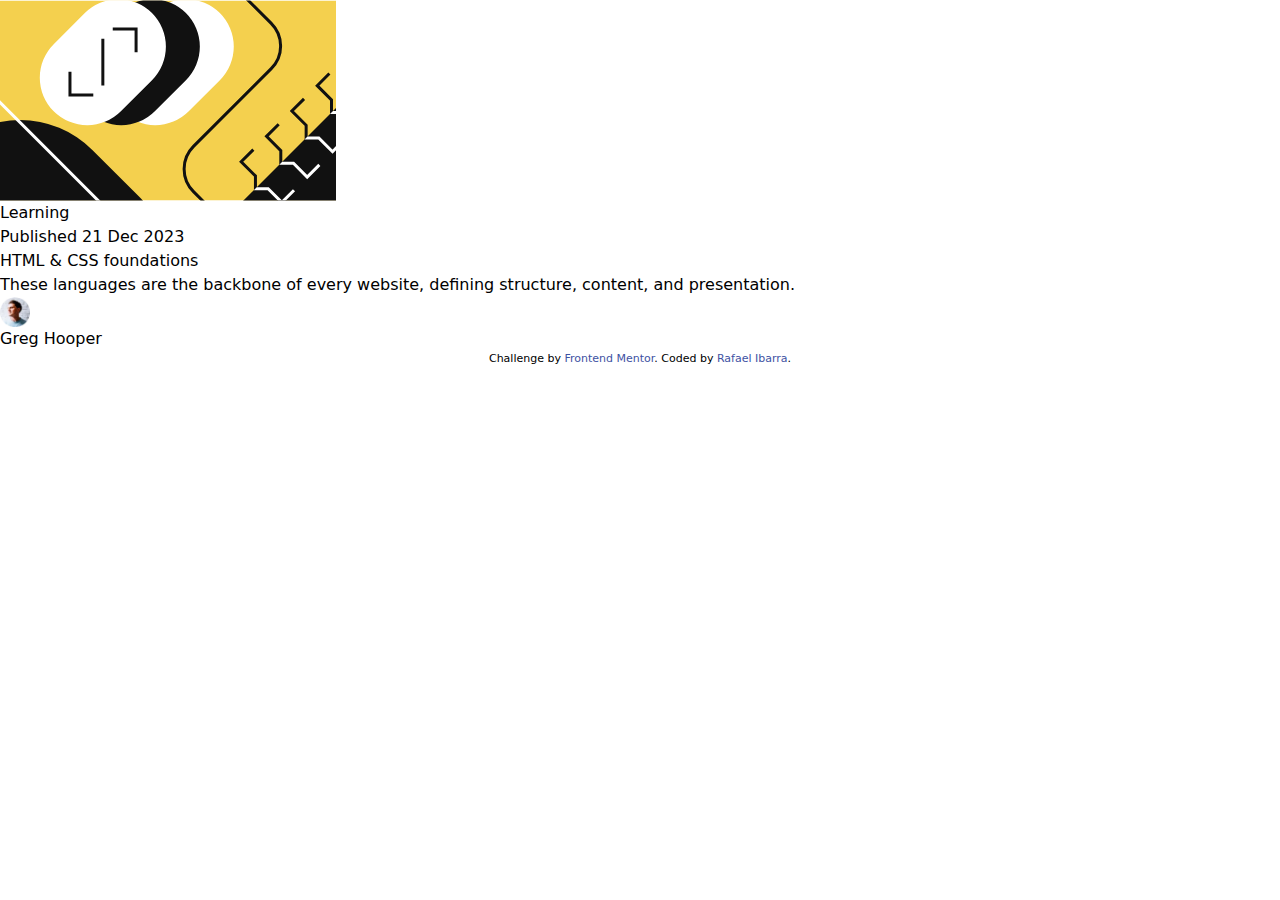
<file: index.html>
<!DOCTYPE html>
<html lang="en">
<head>
  <meta charset="UTF-8">
  <meta name="viewport" content="width=device-width, initial-scale=1.0"> <!-- displays site properly based on user's device -->

  <link rel="icon" type="image/png" sizes="32x32" href="./assets/images/favicon-32x32.png">
  <link href="./output.css" rel="stylesheet">
  <title>Frontend Mentor | Blog preview card</title>
  <link rel="preconnect" href="https://fonts.googleapis.com">
  <link rel="preconnect" href="https://fonts.gstatic.com" crossorigin>
  <link href="https://fonts.googleapis.com/css2?family=Figtree:ital,wght@0,300..900;1,300..900&display=swap" rel="stylesheet">
  <!-- Feel free to remove these styles or customise in your own stylesheet 👍 -->
  <style>
    .attribution { font-size: 11px; text-align: center; }
    .attribution a { color: hsl(228, 45%, 44%); }
  </style>
</head>
<body >
  <main class = "bg-Yellow min-h-screen flex items-center justify-center">
    <article class="bg-White w-[320px] rounded-lg shadow-[10px_10px_0px_rgba(0,0,0,1)]">
      <figure class="m-[15px] rounded-lg overflow-hidden">
        <img src= "../assets/images/illustration-article.svg" alt="illustration">
      </figure>
      <section class="m-[15px]">
        <p class="font-figtree text-bold mt-1 mb-1 bg-Yellow inline-block px-4 py-1.5 rounded-lg text-gray-950 font-figtree font-[800] text-[16px]">Learning</p>
        <p class="mt-1 mb-1 font-figtree font-[500] text-[16px]">Published 21 Dec 2023</p>
        <h1 class="inline-block pl-0.5 pr-0.5 mt-2 mb-2 text-gray-950 font-figtree font-[800] text-[16px]  hover:text-Yellow  focus:outline-none focus:ring-1 focus:ring-black   inline-block cursor-pointer px-1" tabindex= "0">HTML & CSS foundations</h1> 
        <p class="mt-2 mb-2 text-gray-500 font-figtree font-[500] text-[14px]">These languages are the backbone of every website, defining structure, content, and presentation.</p>
        <div class="flex items-center gap-x-3 mt-3 mb-2">
          <figure > 
            <img src="../assets/images/image-avatar.webp" alt="avatar" width="30" height="30">
          </figure>
          <h6 class="mt-1 mb-1 text-gray-950 font-figtree font-[800] text-[14px]">Greg Hooper</h6>
        </div>
      </section>
    </article>
  </main>

  
  
  <div class="attribution">
    Challenge by <a href="https://www.frontendmentor.io?ref=challenge" target="_blank">Frontend Mentor</a>. 
    Coded by <a href="#">Rafael Ibarra</a>.
  </div>
</body>
</html>
</file>
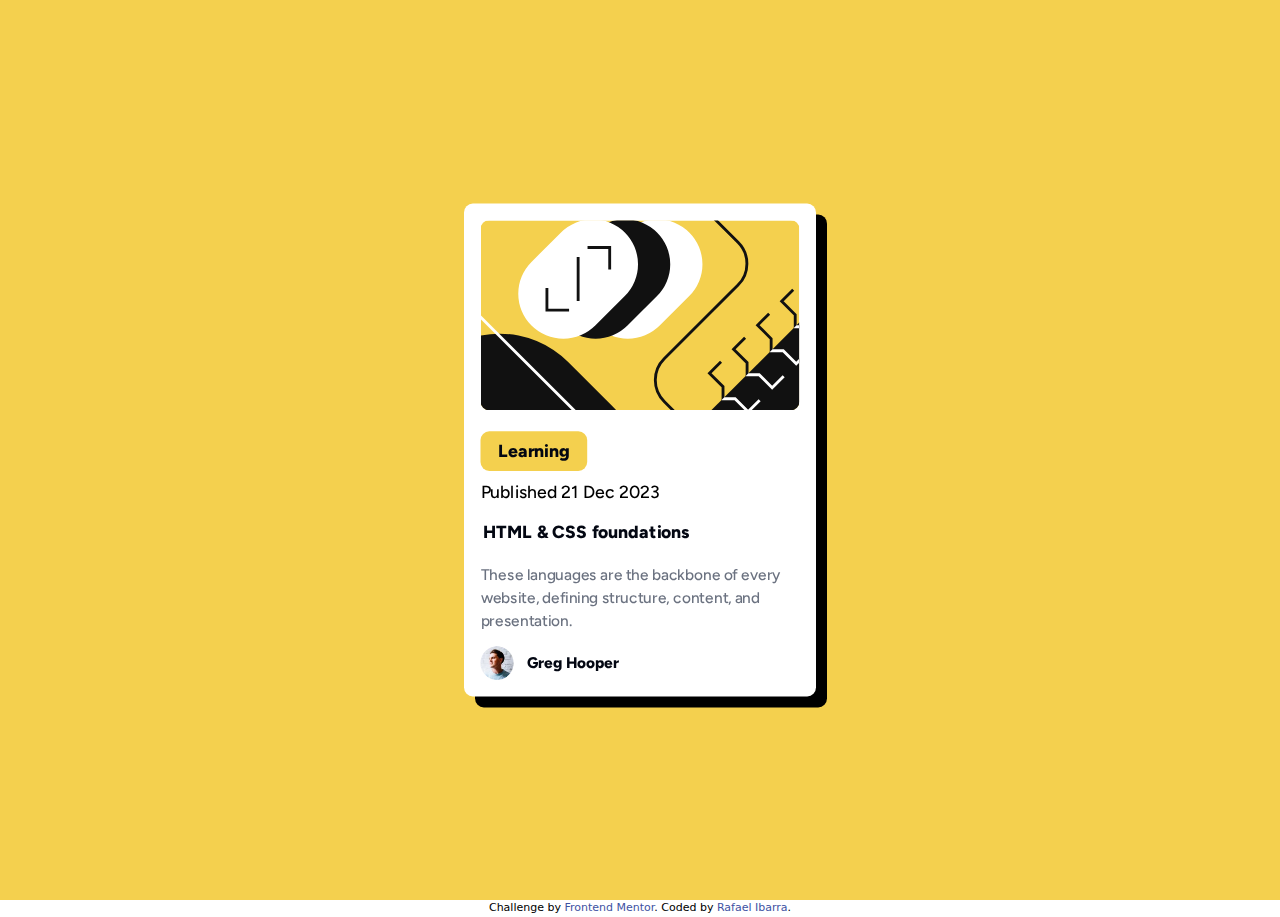
<file: src/index.html>
<!DOCTYPE html>
<html lang="en">
<head>
  <meta charset="UTF-8">
  <meta name="viewport" content="width=device-width, initial-scale=1.0"> <!-- displays site properly based on user's device -->

  <link rel="icon" type="image/png" sizes="32x32" href="./assets/images/favicon-32x32.png">
  <link href="./output.css" rel="stylesheet">
  <title>Frontend Mentor | Blog preview card</title>
  <link rel="preconnect" href="https://fonts.googleapis.com">
  <link rel="preconnect" href="https://fonts.gstatic.com" crossorigin>
  <link href="https://fonts.googleapis.com/css2?family=Figtree:ital,wght@0,300..900;1,300..900&display=swap" rel="stylesheet">
  <!-- Feel free to remove these styles or customise in your own stylesheet 👍 -->
  <style>
    .attribution { font-size: 11px; text-align: center; }
    .attribution a { color: hsl(228, 45%, 44%); }
  </style>
</head>
<body >
  <main class = "bg-Yellow min-h-screen flex items-center justify-center">
    <article class="bg-White w-[320px] rounded-lg shadow-[10px_10px_0px_rgba(0,0,0,1)]  scale-110">
      <figure class="m-[15px] rounded-lg overflow-hidden">
        <img src= "./illustration-article.svg" alt="illustration">
      </figure>
      <section class="m-[15px]">
        <p class="font-figtree text-bold mt-1 mb-1 bg-Yellow inline-block px-4 py-1.5 rounded-lg text-gray-950 font-figtree font-[800] text-[16px]">Learning</p>
        <p class="mt-1 mb-1 font-figtree font-[500] text-[16px]">Published 21 Dec 2023</p>
        <h1 class="inline-block pl-0.5 pr-0.5 mt-2 mb-2 text-gray-950 font-figtree font-[800] text-[16px]  hover:text-Yellow  focus:outline-none focus:ring-1 focus:ring-black   inline-block cursor-pointer px-1" tabindex= "0">HTML & CSS foundations</h1> 
        <p class="mt-2 mb-2 text-gray-500 font-figtree font-[500] text-[14px]">These languages are the backbone of every website, defining structure, content, and presentation.</p>
        <div class="flex items-center gap-x-3 mt-3 mb-2">
          <figure> 
            <img src="./image-avatar.webp" alt="avatar" width="30" height="30">
          </figure>
          <h class="mt-1 mb-1 text-gray-950 font-figtree font-[800] text-[14px]">Greg Hooper</h6>
        </div>
      </section>
    </article>
  </main>

  
  
  <div class="attribution">
    Challenge by <a href="https://www.frontendmentor.io?ref=challenge" target="_blank">Frontend Mentor</a>. 
    Coded by <a href="#">Rafael Ibarra</a>.
  </div>
</body>
</html>
</file>
<file: output.css>
*, ::before, ::after {
  --tw-border-spacing-x: 0;
  --tw-border-spacing-y: 0;
  --tw-translate-x: 0;
  --tw-translate-y: 0;
  --tw-rotate: 0;
  --tw-skew-x: 0;
  --tw-skew-y: 0;
  --tw-scale-x: 1;
  --tw-scale-y: 1;
  --tw-pan-x:  ;
  --tw-pan-y:  ;
  --tw-pinch-zoom:  ;
  --tw-scroll-snap-strictness: proximity;
  --tw-gradient-from-position:  ;
  --tw-gradient-via-position:  ;
  --tw-gradient-to-position:  ;
  --tw-ordinal:  ;
  --tw-slashed-zero:  ;
  --tw-numeric-figure:  ;
  --tw-numeric-spacing:  ;
  --tw-numeric-fraction:  ;
  --tw-ring-inset:  ;
  --tw-ring-offset-width: 0px;
  --tw-ring-offset-color: #fff;
  --tw-ring-color: rgb(59 130 246 / 0.5);
  --tw-ring-offset-shadow: 0 0 #0000;
  --tw-ring-shadow: 0 0 #0000;
  --tw-shadow: 0 0 #0000;
  --tw-shadow-colored: 0 0 #0000;
  --tw-blur:  ;
  --tw-brightness:  ;
  --tw-contrast:  ;
  --tw-grayscale:  ;
  --tw-hue-rotate:  ;
  --tw-invert:  ;
  --tw-saturate:  ;
  --tw-sepia:  ;
  --tw-drop-shadow:  ;
  --tw-backdrop-blur:  ;
  --tw-backdrop-brightness:  ;
  --tw-backdrop-contrast:  ;
  --tw-backdrop-grayscale:  ;
  --tw-backdrop-hue-rotate:  ;
  --tw-backdrop-invert:  ;
  --tw-backdrop-opacity:  ;
  --tw-backdrop-saturate:  ;
  --tw-backdrop-sepia:  ;
  --tw-contain-size:  ;
  --tw-contain-layout:  ;
  --tw-contain-paint:  ;
  --tw-contain-style:  ;
}

::backdrop {
  --tw-border-spacing-x: 0;
  --tw-border-spacing-y: 0;
  --tw-translate-x: 0;
  --tw-translate-y: 0;
  --tw-rotate: 0;
  --tw-skew-x: 0;
  --tw-skew-y: 0;
  --tw-scale-x: 1;
  --tw-scale-y: 1;
  --tw-pan-x:  ;
  --tw-pan-y:  ;
  --tw-pinch-zoom:  ;
  --tw-scroll-snap-strictness: proximity;
  --tw-gradient-from-position:  ;
  --tw-gradient-via-position:  ;
  --tw-gradient-to-position:  ;
  --tw-ordinal:  ;
  --tw-slashed-zero:  ;
  --tw-numeric-figure:  ;
  --tw-numeric-spacing:  ;
  --tw-numeric-fraction:  ;
  --tw-ring-inset:  ;
  --tw-ring-offset-width: 0px;
  --tw-ring-offset-color: #fff;
  --tw-ring-color: rgb(59 130 246 / 0.5);
  --tw-ring-offset-shadow: 0 0 #0000;
  --tw-ring-shadow: 0 0 #0000;
  --tw-shadow: 0 0 #0000;
  --tw-shadow-colored: 0 0 #0000;
  --tw-blur:  ;
  --tw-brightness:  ;
  --tw-contrast:  ;
  --tw-grayscale:  ;
  --tw-hue-rotate:  ;
  --tw-invert:  ;
  --tw-saturate:  ;
  --tw-sepia:  ;
  --tw-drop-shadow:  ;
  --tw-backdrop-blur:  ;
  --tw-backdrop-brightness:  ;
  --tw-backdrop-contrast:  ;
  --tw-backdrop-grayscale:  ;
  --tw-backdrop-hue-rotate:  ;
  --tw-backdrop-invert:  ;
  --tw-backdrop-opacity:  ;
  --tw-backdrop-saturate:  ;
  --tw-backdrop-sepia:  ;
  --tw-contain-size:  ;
  --tw-contain-layout:  ;
  --tw-contain-paint:  ;
  --tw-contain-style:  ;
}

/*
! tailwindcss v3.4.13 | MIT License | https://tailwindcss.com
*/

/*
1. Prevent padding and border from affecting element width. (https://github.com/mozdevs/cssremedy/issues/4)
2. Allow adding a border to an element by just adding a border-width. (https://github.com/tailwindcss/tailwindcss/pull/116)
*/

*,
::before,
::after {
  box-sizing: border-box;
  /* 1 */
  border-width: 0;
  /* 2 */
  border-style: solid;
  /* 2 */
  border-color: #e5e7eb;
  /* 2 */
}

::before,
::after {
  --tw-content: '';
}

/*
1. Use a consistent sensible line-height in all browsers.
2. Prevent adjustments of font size after orientation changes in iOS.
3. Use a more readable tab size.
4. Use the user's configured `sans` font-family by default.
5. Use the user's configured `sans` font-feature-settings by default.
6. Use the user's configured `sans` font-variation-settings by default.
7. Disable tap highlights on iOS
*/

html,
:host {
  line-height: 1.5;
  /* 1 */
  -webkit-text-size-adjust: 100%;
  /* 2 */
  -moz-tab-size: 4;
  /* 3 */
  -o-tab-size: 4;
     tab-size: 4;
  /* 3 */
  font-family: ui-sans-serif, system-ui, sans-serif, "Apple Color Emoji", "Segoe UI Emoji", "Segoe UI Symbol", "Noto Color Emoji";
  /* 4 */
  font-feature-settings: normal;
  /* 5 */
  font-variation-settings: normal;
  /* 6 */
  -webkit-tap-highlight-color: transparent;
  /* 7 */
}

/*
1. Remove the margin in all browsers.
2. Inherit line-height from `html` so users can set them as a class directly on the `html` element.
*/

body {
  margin: 0;
  /* 1 */
  line-height: inherit;
  /* 2 */
}

/*
1. Add the correct height in Firefox.
2. Correct the inheritance of border color in Firefox. (https://bugzilla.mozilla.org/show_bug.cgi?id=190655)
3. Ensure horizontal rules are visible by default.
*/

hr {
  height: 0;
  /* 1 */
  color: inherit;
  /* 2 */
  border-top-width: 1px;
  /* 3 */
}

/*
Add the correct text decoration in Chrome, Edge, and Safari.
*/

abbr:where([title]) {
  -webkit-text-decoration: underline dotted;
          text-decoration: underline dotted;
}

/*
Remove the default font size and weight for headings.
*/

h1,
h2,
h3,
h4,
h5,
h6 {
  font-size: inherit;
  font-weight: inherit;
}

/*
Reset links to optimize for opt-in styling instead of opt-out.
*/

a {
  color: inherit;
  text-decoration: inherit;
}

/*
Add the correct font weight in Edge and Safari.
*/

b,
strong {
  font-weight: bolder;
}

/*
1. Use the user's configured `mono` font-family by default.
2. Use the user's configured `mono` font-feature-settings by default.
3. Use the user's configured `mono` font-variation-settings by default.
4. Correct the odd `em` font sizing in all browsers.
*/

code,
kbd,
samp,
pre {
  font-family: ui-monospace, SFMono-Regular, Menlo, Monaco, Consolas, "Liberation Mono", "Courier New", monospace;
  /* 1 */
  font-feature-settings: normal;
  /* 2 */
  font-variation-settings: normal;
  /* 3 */
  font-size: 1em;
  /* 4 */
}

/*
Add the correct font size in all browsers.
*/

small {
  font-size: 80%;
}

/*
Prevent `sub` and `sup` elements from affecting the line height in all browsers.
*/

sub,
sup {
  font-size: 75%;
  line-height: 0;
  position: relative;
  vertical-align: baseline;
}

sub {
  bottom: -0.25em;
}

sup {
  top: -0.5em;
}

/*
1. Remove text indentation from table contents in Chrome and Safari. (https://bugs.chromium.org/p/chromium/issues/detail?id=999088, https://bugs.webkit.org/show_bug.cgi?id=201297)
2. Correct table border color inheritance in all Chrome and Safari. (https://bugs.chromium.org/p/chromium/issues/detail?id=935729, https://bugs.webkit.org/show_bug.cgi?id=195016)
3. Remove gaps between table borders by default.
*/

table {
  text-indent: 0;
  /* 1 */
  border-color: inherit;
  /* 2 */
  border-collapse: collapse;
  /* 3 */
}

/*
1. Change the font styles in all browsers.
2. Remove the margin in Firefox and Safari.
3. Remove default padding in all browsers.
*/

button,
input,
optgroup,
select,
textarea {
  font-family: inherit;
  /* 1 */
  font-feature-settings: inherit;
  /* 1 */
  font-variation-settings: inherit;
  /* 1 */
  font-size: 100%;
  /* 1 */
  font-weight: inherit;
  /* 1 */
  line-height: inherit;
  /* 1 */
  letter-spacing: inherit;
  /* 1 */
  color: inherit;
  /* 1 */
  margin: 0;
  /* 2 */
  padding: 0;
  /* 3 */
}

/*
Remove the inheritance of text transform in Edge and Firefox.
*/

button,
select {
  text-transform: none;
}

/*
1. Correct the inability to style clickable types in iOS and Safari.
2. Remove default button styles.
*/

button,
input:where([type='button']),
input:where([type='reset']),
input:where([type='submit']) {
  -webkit-appearance: button;
  /* 1 */
  background-color: transparent;
  /* 2 */
  background-image: none;
  /* 2 */
}

/*
Use the modern Firefox focus style for all focusable elements.
*/

:-moz-focusring {
  outline: auto;
}

/*
Remove the additional `:invalid` styles in Firefox. (https://github.com/mozilla/gecko-dev/blob/2f9eacd9d3d995c937b4251a5557d95d494c9be1/layout/style/res/forms.css#L728-L737)
*/

:-moz-ui-invalid {
  box-shadow: none;
}

/*
Add the correct vertical alignment in Chrome and Firefox.
*/

progress {
  vertical-align: baseline;
}

/*
Correct the cursor style of increment and decrement buttons in Safari.
*/

::-webkit-inner-spin-button,
::-webkit-outer-spin-button {
  height: auto;
}

/*
1. Correct the odd appearance in Chrome and Safari.
2. Correct the outline style in Safari.
*/

[type='search'] {
  -webkit-appearance: textfield;
  /* 1 */
  outline-offset: -2px;
  /* 2 */
}

/*
Remove the inner padding in Chrome and Safari on macOS.
*/

::-webkit-search-decoration {
  -webkit-appearance: none;
}

/*
1. Correct the inability to style clickable types in iOS and Safari.
2. Change font properties to `inherit` in Safari.
*/

::-webkit-file-upload-button {
  -webkit-appearance: button;
  /* 1 */
  font: inherit;
  /* 2 */
}

/*
Add the correct display in Chrome and Safari.
*/

summary {
  display: list-item;
}

/*
Removes the default spacing and border for appropriate elements.
*/

blockquote,
dl,
dd,
h1,
h2,
h3,
h4,
h5,
h6,
hr,
figure,
p,
pre {
  margin: 0;
}

fieldset {
  margin: 0;
  padding: 0;
}

legend {
  padding: 0;
}

ol,
ul,
menu {
  list-style: none;
  margin: 0;
  padding: 0;
}

/*
Reset default styling for dialogs.
*/

dialog {
  padding: 0;
}

/*
Prevent resizing textareas horizontally by default.
*/

textarea {
  resize: vertical;
}

/*
1. Reset the default placeholder opacity in Firefox. (https://github.com/tailwindlabs/tailwindcss/issues/3300)
2. Set the default placeholder color to the user's configured gray 400 color.
*/

input::-moz-placeholder, textarea::-moz-placeholder {
  opacity: 1;
  /* 1 */
  color: #9ca3af;
  /* 2 */
}

input::placeholder,
textarea::placeholder {
  opacity: 1;
  /* 1 */
  color: #9ca3af;
  /* 2 */
}

/*
Set the default cursor for buttons.
*/

button,
[role="button"] {
  cursor: pointer;
}

/*
Make sure disabled buttons don't get the pointer cursor.
*/

:disabled {
  cursor: default;
}

/*
1. Make replaced elements `display: block` by default. (https://github.com/mozdevs/cssremedy/issues/14)
2. Add `vertical-align: middle` to align replaced elements more sensibly by default. (https://github.com/jensimmons/cssremedy/issues/14#issuecomment-634934210)
   This can trigger a poorly considered lint error in some tools but is included by design.
*/

img,
svg,
video,
canvas,
audio,
iframe,
embed,
object {
  display: block;
  /* 1 */
  vertical-align: middle;
  /* 2 */
}

/*
Constrain images and videos to the parent width and preserve their intrinsic aspect ratio. (https://github.com/mozdevs/cssremedy/issues/14)
*/

img,
video {
  max-width: 100%;
  height: auto;
}

/* Make elements with the HTML hidden attribute stay hidden by default */

[hidden] {
  display: none;
}
</file>
<file: src/output.css>
*, ::before, ::after {
  --tw-border-spacing-x: 0;
  --tw-border-spacing-y: 0;
  --tw-translate-x: 0;
  --tw-translate-y: 0;
  --tw-rotate: 0;
  --tw-skew-x: 0;
  --tw-skew-y: 0;
  --tw-scale-x: 1;
  --tw-scale-y: 1;
  --tw-pan-x:  ;
  --tw-pan-y:  ;
  --tw-pinch-zoom:  ;
  --tw-scroll-snap-strictness: proximity;
  --tw-gradient-from-position:  ;
  --tw-gradient-via-position:  ;
  --tw-gradient-to-position:  ;
  --tw-ordinal:  ;
  --tw-slashed-zero:  ;
  --tw-numeric-figure:  ;
  --tw-numeric-spacing:  ;
  --tw-numeric-fraction:  ;
  --tw-ring-inset:  ;
  --tw-ring-offset-width: 0px;
  --tw-ring-offset-color: #fff;
  --tw-ring-color: rgb(59 130 246 / 0.5);
  --tw-ring-offset-shadow: 0 0 #0000;
  --tw-ring-shadow: 0 0 #0000;
  --tw-shadow: 0 0 #0000;
  --tw-shadow-colored: 0 0 #0000;
  --tw-blur:  ;
  --tw-brightness:  ;
  --tw-contrast:  ;
  --tw-grayscale:  ;
  --tw-hue-rotate:  ;
  --tw-invert:  ;
  --tw-saturate:  ;
  --tw-sepia:  ;
  --tw-drop-shadow:  ;
  --tw-backdrop-blur:  ;
  --tw-backdrop-brightness:  ;
  --tw-backdrop-contrast:  ;
  --tw-backdrop-grayscale:  ;
  --tw-backdrop-hue-rotate:  ;
  --tw-backdrop-invert:  ;
  --tw-backdrop-opacity:  ;
  --tw-backdrop-saturate:  ;
  --tw-backdrop-sepia:  ;
  --tw-contain-size:  ;
  --tw-contain-layout:  ;
  --tw-contain-paint:  ;
  --tw-contain-style:  ;
}

::backdrop {
  --tw-border-spacing-x: 0;
  --tw-border-spacing-y: 0;
  --tw-translate-x: 0;
  --tw-translate-y: 0;
  --tw-rotate: 0;
  --tw-skew-x: 0;
  --tw-skew-y: 0;
  --tw-scale-x: 1;
  --tw-scale-y: 1;
  --tw-pan-x:  ;
  --tw-pan-y:  ;
  --tw-pinch-zoom:  ;
  --tw-scroll-snap-strictness: proximity;
  --tw-gradient-from-position:  ;
  --tw-gradient-via-position:  ;
  --tw-gradient-to-position:  ;
  --tw-ordinal:  ;
  --tw-slashed-zero:  ;
  --tw-numeric-figure:  ;
  --tw-numeric-spacing:  ;
  --tw-numeric-fraction:  ;
  --tw-ring-inset:  ;
  --tw-ring-offset-width: 0px;
  --tw-ring-offset-color: #fff;
  --tw-ring-color: rgb(59 130 246 / 0.5);
  --tw-ring-offset-shadow: 0 0 #0000;
  --tw-ring-shadow: 0 0 #0000;
  --tw-shadow: 0 0 #0000;
  --tw-shadow-colored: 0 0 #0000;
  --tw-blur:  ;
  --tw-brightness:  ;
  --tw-contrast:  ;
  --tw-grayscale:  ;
  --tw-hue-rotate:  ;
  --tw-invert:  ;
  --tw-saturate:  ;
  --tw-sepia:  ;
  --tw-drop-shadow:  ;
  --tw-backdrop-blur:  ;
  --tw-backdrop-brightness:  ;
  --tw-backdrop-contrast:  ;
  --tw-backdrop-grayscale:  ;
  --tw-backdrop-hue-rotate:  ;
  --tw-backdrop-invert:  ;
  --tw-backdrop-opacity:  ;
  --tw-backdrop-saturate:  ;
  --tw-backdrop-sepia:  ;
  --tw-contain-size:  ;
  --tw-contain-layout:  ;
  --tw-contain-paint:  ;
  --tw-contain-style:  ;
}

/*
! tailwindcss v3.4.13 | MIT License | https://tailwindcss.com
*/

/*
1. Prevent padding and border from affecting element width. (https://github.com/mozdevs/cssremedy/issues/4)
2. Allow adding a border to an element by just adding a border-width. (https://github.com/tailwindcss/tailwindcss/pull/116)
*/

*,
::before,
::after {
  box-sizing: border-box;
  /* 1 */
  border-width: 0;
  /* 2 */
  border-style: solid;
  /* 2 */
  border-color: #e5e7eb;
  /* 2 */
}

::before,
::after {
  --tw-content: '';
}

/*
1. Use a consistent sensible line-height in all browsers.
2. Prevent adjustments of font size after orientation changes in iOS.
3. Use a more readable tab size.
4. Use the user's configured `sans` font-family by default.
5. Use the user's configured `sans` font-feature-settings by default.
6. Use the user's configured `sans` font-variation-settings by default.
7. Disable tap highlights on iOS
*/

html,
:host {
  line-height: 1.5;
  /* 1 */
  -webkit-text-size-adjust: 100%;
  /* 2 */
  -moz-tab-size: 4;
  /* 3 */
  -o-tab-size: 4;
     tab-size: 4;
  /* 3 */
  font-family: ui-sans-serif, system-ui, sans-serif, "Apple Color Emoji", "Segoe UI Emoji", "Segoe UI Symbol", "Noto Color Emoji";
  /* 4 */
  font-feature-settings: normal;
  /* 5 */
  font-variation-settings: normal;
  /* 6 */
  -webkit-tap-highlight-color: transparent;
  /* 7 */
}

/*
1. Remove the margin in all browsers.
2. Inherit line-height from `html` so users can set them as a class directly on the `html` element.
*/

body {
  margin: 0;
  /* 1 */
  line-height: inherit;
  /* 2 */
}

/*
1. Add the correct height in Firefox.
2. Correct the inheritance of border color in Firefox. (https://bugzilla.mozilla.org/show_bug.cgi?id=190655)
3. Ensure horizontal rules are visible by default.
*/

hr {
  height: 0;
  /* 1 */
  color: inherit;
  /* 2 */
  border-top-width: 1px;
  /* 3 */
}

/*
Add the correct text decoration in Chrome, Edge, and Safari.
*/

abbr:where([title]) {
  -webkit-text-decoration: underline dotted;
          text-decoration: underline dotted;
}

/*
Remove the default font size and weight for headings.
*/

h1,
h2,
h3,
h4,
h5,
h6 {
  font-size: inherit;
  font-weight: inherit;
}

/*
Reset links to optimize for opt-in styling instead of opt-out.
*/

a {
  color: inherit;
  text-decoration: inherit;
}

/*
Add the correct font weight in Edge and Safari.
*/

b,
strong {
  font-weight: bolder;
}

/*
1. Use the user's configured `mono` font-family by default.
2. Use the user's configured `mono` font-feature-settings by default.
3. Use the user's configured `mono` font-variation-settings by default.
4. Correct the odd `em` font sizing in all browsers.
*/

code,
kbd,
samp,
pre {
  font-family: ui-monospace, SFMono-Regular, Menlo, Monaco, Consolas, "Liberation Mono", "Courier New", monospace;
  /* 1 */
  font-feature-settings: normal;
  /* 2 */
  font-variation-settings: normal;
  /* 3 */
  font-size: 1em;
  /* 4 */
}

/*
Add the correct font size in all browsers.
*/

small {
  font-size: 80%;
}

/*
Prevent `sub` and `sup` elements from affecting the line height in all browsers.
*/

sub,
sup {
  font-size: 75%;
  line-height: 0;
  position: relative;
  vertical-align: baseline;
}

sub {
  bottom: -0.25em;
}

sup {
  top: -0.5em;
}

/*
1. Remove text indentation from table contents in Chrome and Safari. (https://bugs.chromium.org/p/chromium/issues/detail?id=999088, https://bugs.webkit.org/show_bug.cgi?id=201297)
2. Correct table border color inheritance in all Chrome and Safari. (https://bugs.chromium.org/p/chromium/issues/detail?id=935729, https://bugs.webkit.org/show_bug.cgi?id=195016)
3. Remove gaps between table borders by default.
*/

table {
  text-indent: 0;
  /* 1 */
  border-color: inherit;
  /* 2 */
  border-collapse: collapse;
  /* 3 */
}

/*
1. Change the font styles in all browsers.
2. Remove the margin in Firefox and Safari.
3. Remove default padding in all browsers.
*/

button,
input,
optgroup,
select,
textarea {
  font-family: inherit;
  /* 1 */
  font-feature-settings: inherit;
  /* 1 */
  font-variation-settings: inherit;
  /* 1 */
  font-size: 100%;
  /* 1 */
  font-weight: inherit;
  /* 1 */
  line-height: inherit;
  /* 1 */
  letter-spacing: inherit;
  /* 1 */
  color: inherit;
  /* 1 */
  margin: 0;
  /* 2 */
  padding: 0;
  /* 3 */
}

/*
Remove the inheritance of text transform in Edge and Firefox.
*/

button,
select {
  text-transform: none;
}

/*
1. Correct the inability to style clickable types in iOS and Safari.
2. Remove default button styles.
*/

button,
input:where([type='button']),
input:where([type='reset']),
input:where([type='submit']) {
  -webkit-appearance: button;
  /* 1 */
  background-color: transparent;
  /* 2 */
  background-image: none;
  /* 2 */
}

/*
Use the modern Firefox focus style for all focusable elements.
*/

:-moz-focusring {
  outline: auto;
}

/*
Remove the additional `:invalid` styles in Firefox. (https://github.com/mozilla/gecko-dev/blob/2f9eacd9d3d995c937b4251a5557d95d494c9be1/layout/style/res/forms.css#L728-L737)
*/

:-moz-ui-invalid {
  box-shadow: none;
}

/*
Add the correct vertical alignment in Chrome and Firefox.
*/

progress {
  vertical-align: baseline;
}

/*
Correct the cursor style of increment and decrement buttons in Safari.
*/

::-webkit-inner-spin-button,
::-webkit-outer-spin-button {
  height: auto;
}

/*
1. Correct the odd appearance in Chrome and Safari.
2. Correct the outline style in Safari.
*/

[type='search'] {
  -webkit-appearance: textfield;
  /* 1 */
  outline-offset: -2px;
  /* 2 */
}

/*
Remove the inner padding in Chrome and Safari on macOS.
*/

::-webkit-search-decoration {
  -webkit-appearance: none;
}

/*
1. Correct the inability to style clickable types in iOS and Safari.
2. Change font properties to `inherit` in Safari.
*/

::-webkit-file-upload-button {
  -webkit-appearance: button;
  /* 1 */
  font: inherit;
  /* 2 */
}

/*
Add the correct display in Chrome and Safari.
*/

summary {
  display: list-item;
}

/*
Removes the default spacing and border for appropriate elements.
*/

blockquote,
dl,
dd,
h1,
h2,
h3,
h4,
h5,
h6,
hr,
figure,
p,
pre {
  margin: 0;
}

fieldset {
  margin: 0;
  padding: 0;
}

legend {
  padding: 0;
}

ol,
ul,
menu {
  list-style: none;
  margin: 0;
  padding: 0;
}

/*
Reset default styling for dialogs.
*/

dialog {
  padding: 0;
}

/*
Prevent resizing textareas horizontally by default.
*/

textarea {
  resize: vertical;
}

/*
1. Reset the default placeholder opacity in Firefox. (https://github.com/tailwindlabs/tailwindcss/issues/3300)
2. Set the default placeholder color to the user's configured gray 400 color.
*/

input::-moz-placeholder, textarea::-moz-placeholder {
  opacity: 1;
  /* 1 */
  color: #9ca3af;
  /* 2 */
}

input::placeholder,
textarea::placeholder {
  opacity: 1;
  /* 1 */
  color: #9ca3af;
  /* 2 */
}

/*
Set the default cursor for buttons.
*/

button,
[role="button"] {
  cursor: pointer;
}

/*
Make sure disabled buttons don't get the pointer cursor.
*/

:disabled {
  cursor: default;
}

/*
1. Make replaced elements `display: block` by default. (https://github.com/mozdevs/cssremedy/issues/14)
2. Add `vertical-align: middle` to align replaced elements more sensibly by default. (https://github.com/jensimmons/cssremedy/issues/14#issuecomment-634934210)
   This can trigger a poorly considered lint error in some tools but is included by design.
*/

img,
svg,
video,
canvas,
audio,
iframe,
embed,
object {
  display: block;
  /* 1 */
  vertical-align: middle;
  /* 2 */
}

/*
Constrain images and videos to the parent width and preserve their intrinsic aspect ratio. (https://github.com/mozdevs/cssremedy/issues/14)
*/

img,
video {
  max-width: 100%;
  height: auto;
}

/* Make elements with the HTML hidden attribute stay hidden by default */

[hidden] {
  display: none;
}

.m-\[15px\] {
  margin: 15px;
}

.mb-1 {
  margin-bottom: 0.25rem;
}

.mb-2 {
  margin-bottom: 0.5rem;
}

.mt-1 {
  margin-top: 0.25rem;
}

.mt-2 {
  margin-top: 0.5rem;
}

.mt-3 {
  margin-top: 0.75rem;
}

.inline-block {
  display: inline-block;
}

.flex {
  display: flex;
}

.min-h-screen {
  min-height: 100vh;
}

.w-\[320px\] {
  width: 320px;
}

.scale-110 {
  --tw-scale-x: 1.1;
  --tw-scale-y: 1.1;
  transform: translate(var(--tw-translate-x), var(--tw-translate-y)) rotate(var(--tw-rotate)) skewX(var(--tw-skew-x)) skewY(var(--tw-skew-y)) scaleX(var(--tw-scale-x)) scaleY(var(--tw-scale-y));
}

.cursor-pointer {
  cursor: pointer;
}

.items-center {
  align-items: center;
}

.justify-center {
  justify-content: center;
}

.gap-x-3 {
  -moz-column-gap: 0.75rem;
       column-gap: 0.75rem;
}

.overflow-hidden {
  overflow: hidden;
}

.rounded-lg {
  border-radius: 0.5rem;
}

.bg-White {
  --tw-bg-opacity: 1;
  background-color: hsl(0 0% 100% / var(--tw-bg-opacity));
}

.bg-Yellow {
  --tw-bg-opacity: 1;
  background-color: hsl(47 88% 63% / var(--tw-bg-opacity));
}

.px-1 {
  padding-left: 0.25rem;
  padding-right: 0.25rem;
}

.px-4 {
  padding-left: 1rem;
  padding-right: 1rem;
}

.py-1\.5 {
  padding-top: 0.375rem;
  padding-bottom: 0.375rem;
}

.pl-0\.5 {
  padding-left: 0.125rem;
}

.pr-0\.5 {
  padding-right: 0.125rem;
}

.font-figtree {
  font-family: Figtree, sans-serif;
}

.text-\[14px\] {
  font-size: 14px;
}

.text-\[16px\] {
  font-size: 16px;
}

.font-\[500\] {
  font-weight: 500;
}

.font-\[800\] {
  font-weight: 800;
}

.text-gray-500 {
  --tw-text-opacity: 1;
  color: rgb(107 114 128 / var(--tw-text-opacity));
}

.text-gray-950 {
  --tw-text-opacity: 1;
  color: rgb(3 7 18 / var(--tw-text-opacity));
}

.shadow-\[10px_10px_0px_rgba\(0\2c 0\2c 0\2c 1\)\] {
  --tw-shadow: 10px 10px 0px rgba(0,0,0,1);
  --tw-shadow-colored: 10px 10px 0px var(--tw-shadow-color);
  box-shadow: var(--tw-ring-offset-shadow, 0 0 #0000), var(--tw-ring-shadow, 0 0 #0000), var(--tw-shadow);
}

.hover\:text-Yellow:hover {
  --tw-text-opacity: 1;
  color: hsl(47 88% 63% / var(--tw-text-opacity));
}

.focus\:outline-none:focus {
  outline: 2px solid transparent;
  outline-offset: 2px;
}

.focus\:ring-1:focus {
  --tw-ring-offset-shadow: var(--tw-ring-inset) 0 0 0 var(--tw-ring-offset-width) var(--tw-ring-offset-color);
  --tw-ring-shadow: var(--tw-ring-inset) 0 0 0 calc(1px + var(--tw-ring-offset-width)) var(--tw-ring-color);
  box-shadow: var(--tw-ring-offset-shadow), var(--tw-ring-shadow), var(--tw-shadow, 0 0 #0000);
}

.focus\:ring-black:focus {
  --tw-ring-opacity: 1;
  --tw-ring-color: rgb(0 0 0 / var(--tw-ring-opacity));
}
</file>
